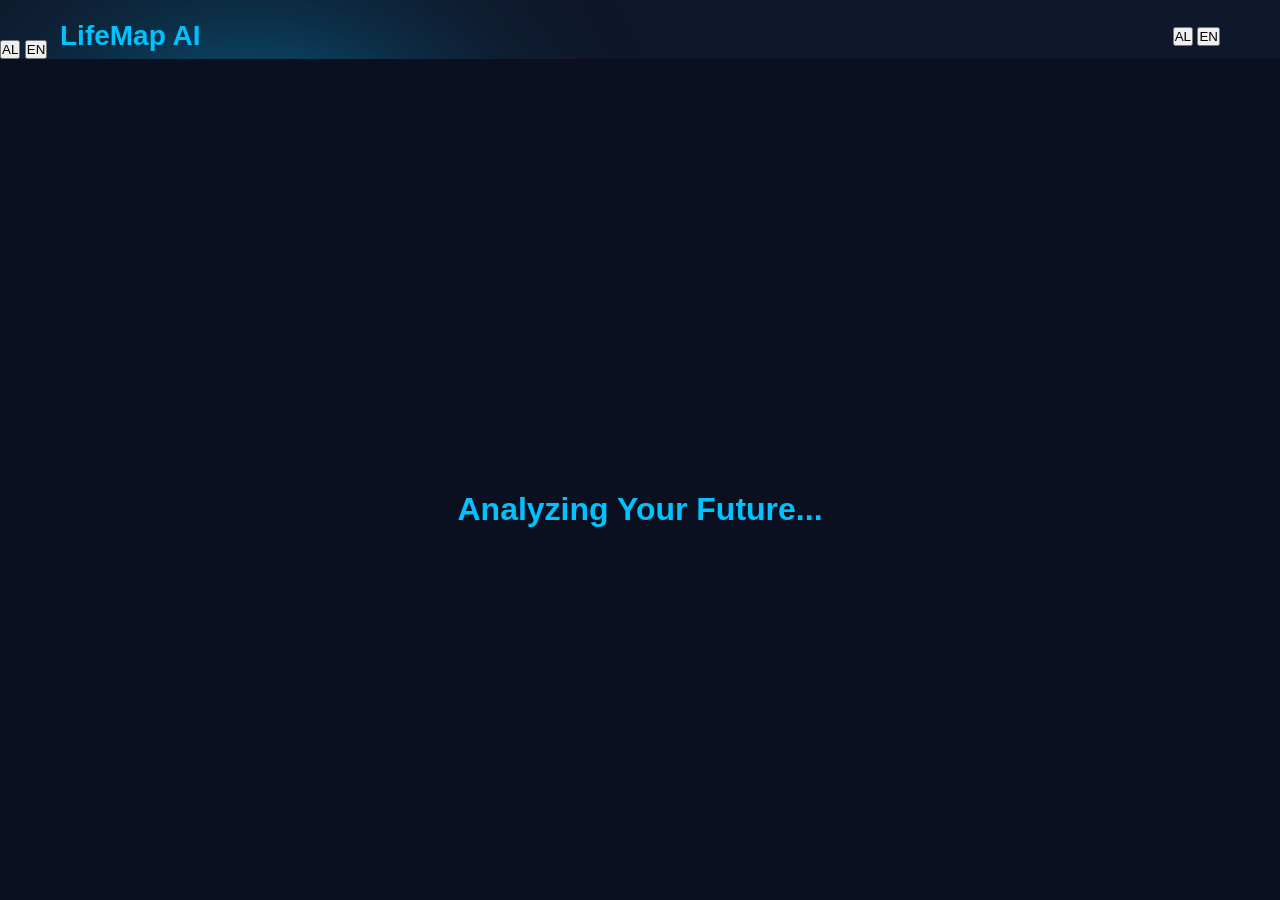
<file: index.html>
<!DOCTYPE html>
<html lang="en">
<head>
	<meta charset="utf-8">
	<meta name="viewport" content="width=device-width, initial-scale=1">
	<title>LifeMap AI</title>
	<link rel="stylesheet" href="style.css">
	<link href="https://fonts.googleapis.com/css2?family=Poppins:wght@300;400;600;700&display=swap" rel="stylesheet"
</head>
<body>
	<div class="language-switch">
    <button onclick="setLang('sq')">AL</button>
    <button onclick="setLang('en')">EN</button>
</div>
<div class="loader" id="loader">
	<h1>
		Analyzing Your Future...
	</h1>
</div>
	<div class="particles">

    <span style="left:10%; animation-delay:0s;"></span>
    <span style="left:30%; animation-delay:2s;"></span>
    <span style="left:50%; animation-delay:4s;"></span>
    <span style="left:70%; animation-delay:1s;"></span>
    <span style="left:90%; animation-delay:3s;"></span>

</div>
<div class="blur blur1"></div>
<div class="blur blur2"></div>
<nav>
	<div class="logo">
		LifeMap AI
	</div>
	<div class="language-button">
		<button onclick="changeLanguage('sq')">AL</button>
		<button onclick="changeLanguage('en')">EN</button>
	</div>
</nav>
<section class="hero">
	<h1 id="title">
		Your Future Starts Here
	</h1>
	<p id="description">
		Discover your ideal career path with artificial intelligence.
	</p>
	<a href="login.html">
	<button id="startBtn">
		Start Analysis
	</button>
</a>
</section>
<section class="features">
	<div class="card">
		<h2 id="card1Title">AI Analysis</h2>
		<p id="card1Desc">
			Smart career recommendations based on your personality.
		</p>
	</div>
	<div class="card">
		<h2 id="card2Title">Future Stimulation</h2>
		<p id="card2Desc">
		Visualize your future proffesion and workspace
	</p>
	</div>
	<div class="card">
		<h2 id="card3Title">Goal Tracking</h2>
		<p id="card3Desc">
			Track your progress and archieve your dreams
		</p>
	</div>
</section>
<script src="script.js"></script>

</body>
</html>
</file>
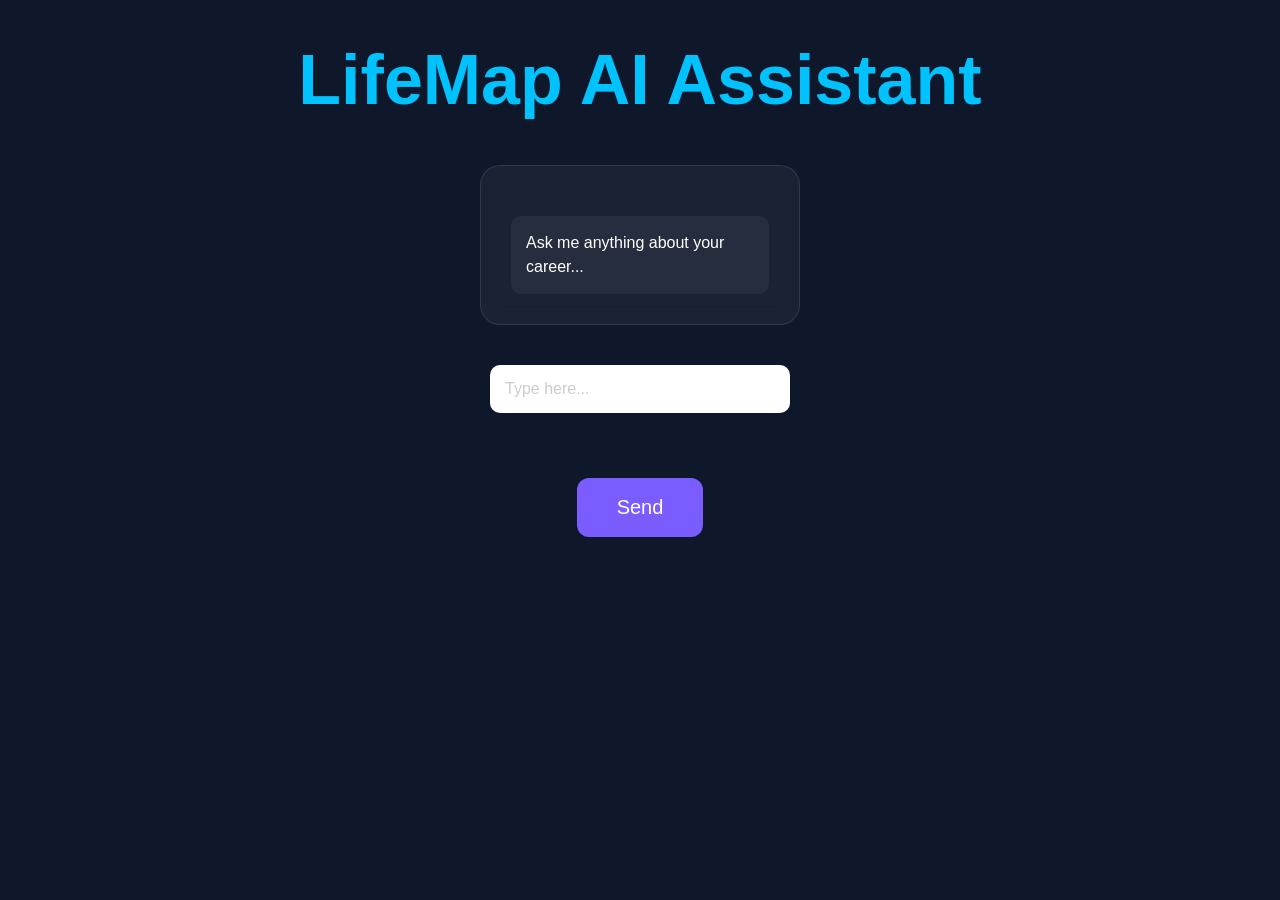
<file: chatbot.html>
<!DOCTYPE html>
<html>

<head>
    <title>AI Chatbot</title>
    <link rel="stylesheet" href="style.css">
</head>

<body>

<div class="particles"></div>

<section class="hero">

    <h1>LifeMap AI Assistant</h1>

    <div class="card">
        <p id="chat">Ask me anything about your career...</p>
    </div>

    <input type="text" id="question" placeholder="Type here...">

    <button onclick="askAI()">Send</button>

</section>

<script>
function askAI(){

let q = document.getElementById("question").value.toLowerCase();

let response = "";

if(q.includes("doctor")){
response = "Doctor is a very respected career with high responsibility and good salary.";
}

else if(q.includes("engineer")){
response = "Engineering is perfect for logical and problem solving minds.";
}

else if(q.includes("programmer") || q.includes("coding")){
response = "Programming is one of the best future careers because of AI and technology.";
}

else if(q.includes("future")){
response = "Future jobs will focus on AI, robotics, and digital skills.";
}

else if(q.includes("salary")){
response = "Salaries depend on career: doctors and programmers earn the highest.";
}

else{
response = "I can help you with careers like doctor, engineer, programmer or architecture.";
}

let i = 0;
document.getElementById("chat").innerHTML = "";

let interval = setInterval(() => {

document.getElementById("chat").innerHTML += response[i];
i++;

if(i >= response.length){
clearInterval(interval);
}

}, 30);
}
</script>

</body>
</html>
</file>
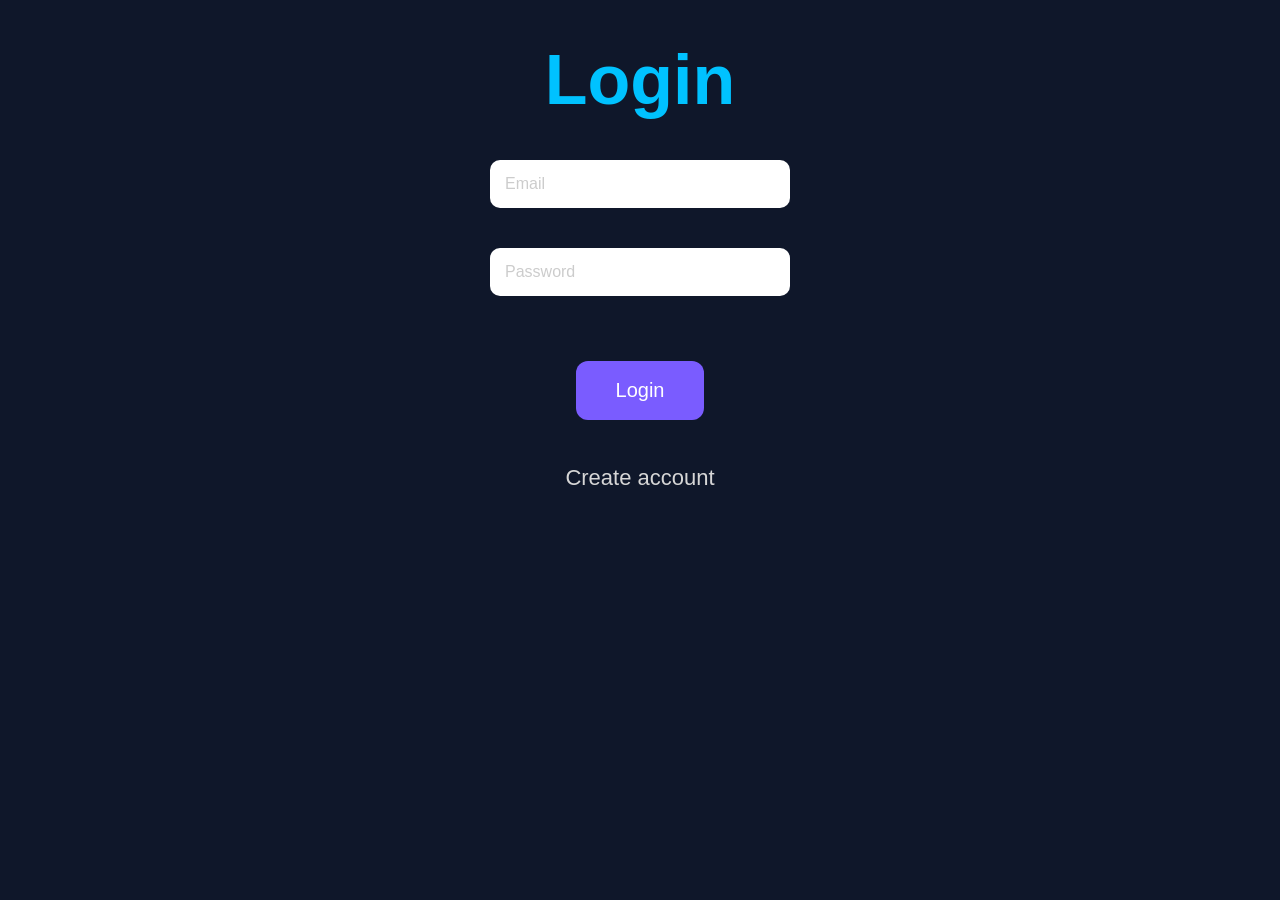
<file: dashboard.html>
<!DOCTYPE html>
<html>

<head>
    <title>Dashboard</title>
    <link rel="stylesheet" href="style.css">
</head>

<body>

<div class="particles"></div>

<section class="hero">

    <h1 id="welcome"></h1>

    <div class="card">
        <h2>Your Career</h2>
        <p id="career"></p>
    </div>

    <div class="card">
        <h2>Daily Motivation</h2>
        <p id="quote"></p>
    </div>

    <button onclick="logout()">Logout</button>
    <!-- AI CHATBOT -->
<div class="card">

    <h2>🤖 AI Assistant</h2>

    <div id="chatBox"
    style="
    height:250px;
    overflow-y:auto;
    background:#111827;
    padding:15px;
    border-radius:15px;
    margin-bottom:15px;
    text-align:left;
    ">
    </div>

    <input
    type="text"
    id="userInput"
    placeholder="Ask something..."
    style="
    width:90%;
    padding:12px;
    border:none;
    border-radius:10px;
    margin-bottom:10px;
    color:white;
    background:#1e293b;
    "
    >

    <br>

    <button onclick="sendMessage()">
        Send
    </button>

</div>

</section>

<script>


// 🔐 SESSION CHECK 24H


const loginTime = localStorage.getItem("loginTime");

const expireTime = 24 * 60 * 60 * 1000; // 25 orë

if(!loginTime){
window.location.href = "login.html";
}

else{

const now = Date.now();

if(now - loginTime > expireTime){

localStorage.clear();
alert("Session expired (25h). Please login again.");
window.location.href = "login.html";
}

}


//  USER + CAREER


const user = localStorage.getItem("user");
const career = localStorage.getItem("career");

document.getElementById("welcome").innerText =
"Welcome " + user;

document.getElementById("career").innerText =
career || "Not selected yet";

//  DAILY MOTIVATION


const quotes = [
"Your future is created by what you do today.",
"Success starts with discipline.",
"Never give up.",
"Dream big and work hard."
];

document.getElementById("quote").innerText =
quotes[Math.floor(Math.random()*quotes.length)];


//  LOGOUT


function logout(){

localStorage.clear();
window.location.href = "login.html";

}
function sendMessage(){

let input =
document.getElementById("userInput");

let message = input.value;

if(message === "") return;

let chat =
document.getElementById("chatBox");

// USER MESSAGE
chat.innerHTML +=
"<p><b>You:</b> " + message + "</p>";

let reply = "";

// AI ANSWERS
if(message.toLowerCase().includes("doctor")){

reply =
"Doctors help people and study medicine.";

}
else if(message.toLowerCase().includes("engineer")){

reply =
"Engineering is great for logical thinkers.";

}
else if(message.toLowerCase().includes("programming")){

reply =
"Programming is one of the best future careers.";

}
else if(message.toLowerCase().includes("architecture")){

reply =
"Architecture mixes creativity and design.";

}
else{

reply =
"That sounds interesting! Keep exploring careers.";

}

// AI MESSAGE
chat.innerHTML +=
"<p><b>AI:</b> " + reply + "</p>";

input.value = "";

// AUTO SCROLL
chat.scrollTop =
chat.scrollHeight;

}

</script>

</body>
</html>
</file>
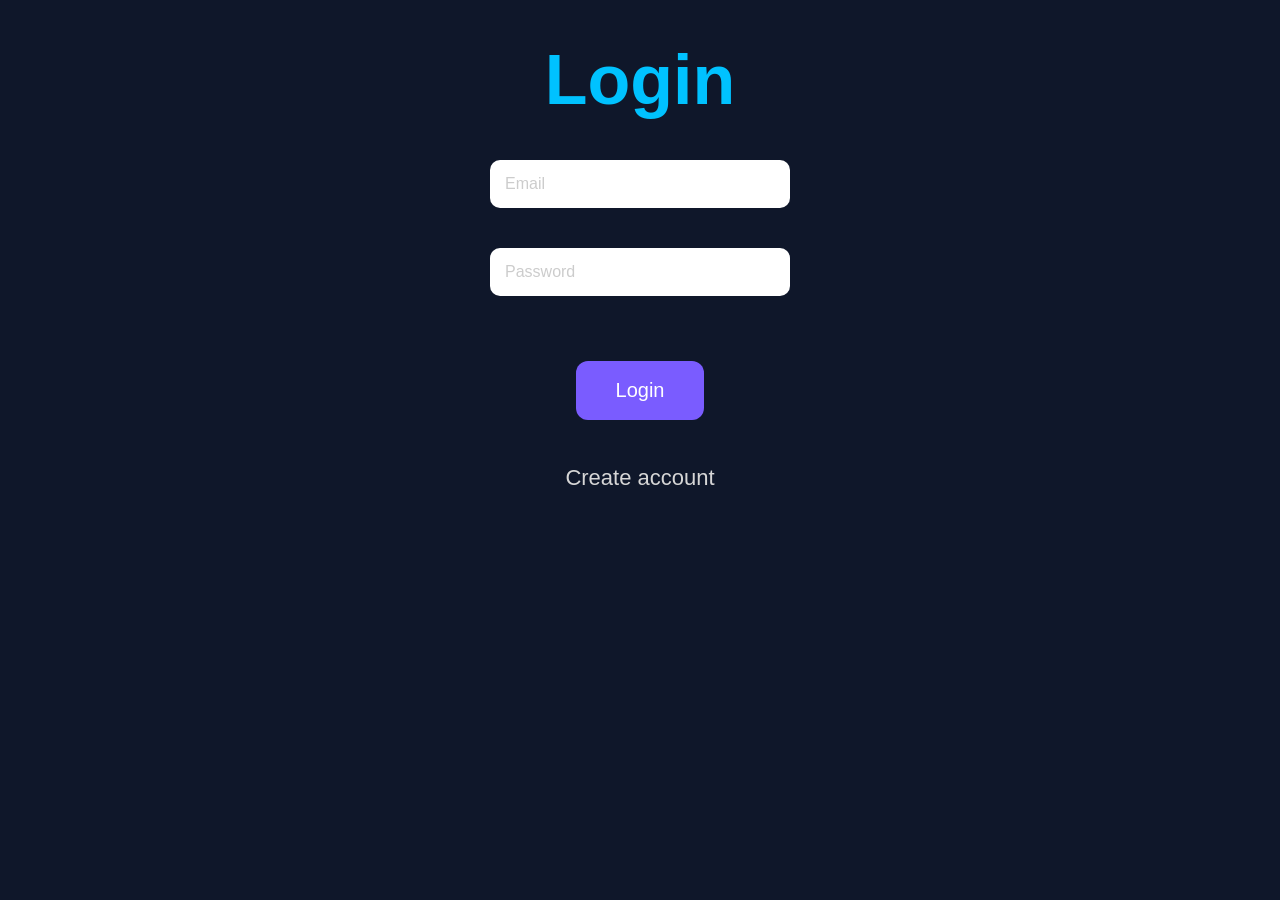
<file: login.html>
<!DOCTYPE html>
<html>

<head>
    <title>Login</title>
    <link rel="stylesheet" href="style.css">
</head>

<body>

<div class="particles"></div>

<section class="hero">

    <h1>Login</h1>

    <input type="email" id="email" placeholder="Email">

    <input type="password" id="password" placeholder="Password">

    <button onclick="login()">Login</button>

    <p onclick="goRegister()">Create account</p>

</section>

<script>

function login(){

const email = document.getElementById("email").value;

// ruaj user
localStorage.setItem("user", email);

// ruaj kohën e login
localStorage.setItem("loginTime", Date.now());

// shko dashboard
window.location.href = "quiz.html";
}

function goRegister(){
window.location.href = "register.html";
}

</script>

</body>
</html>
</file>
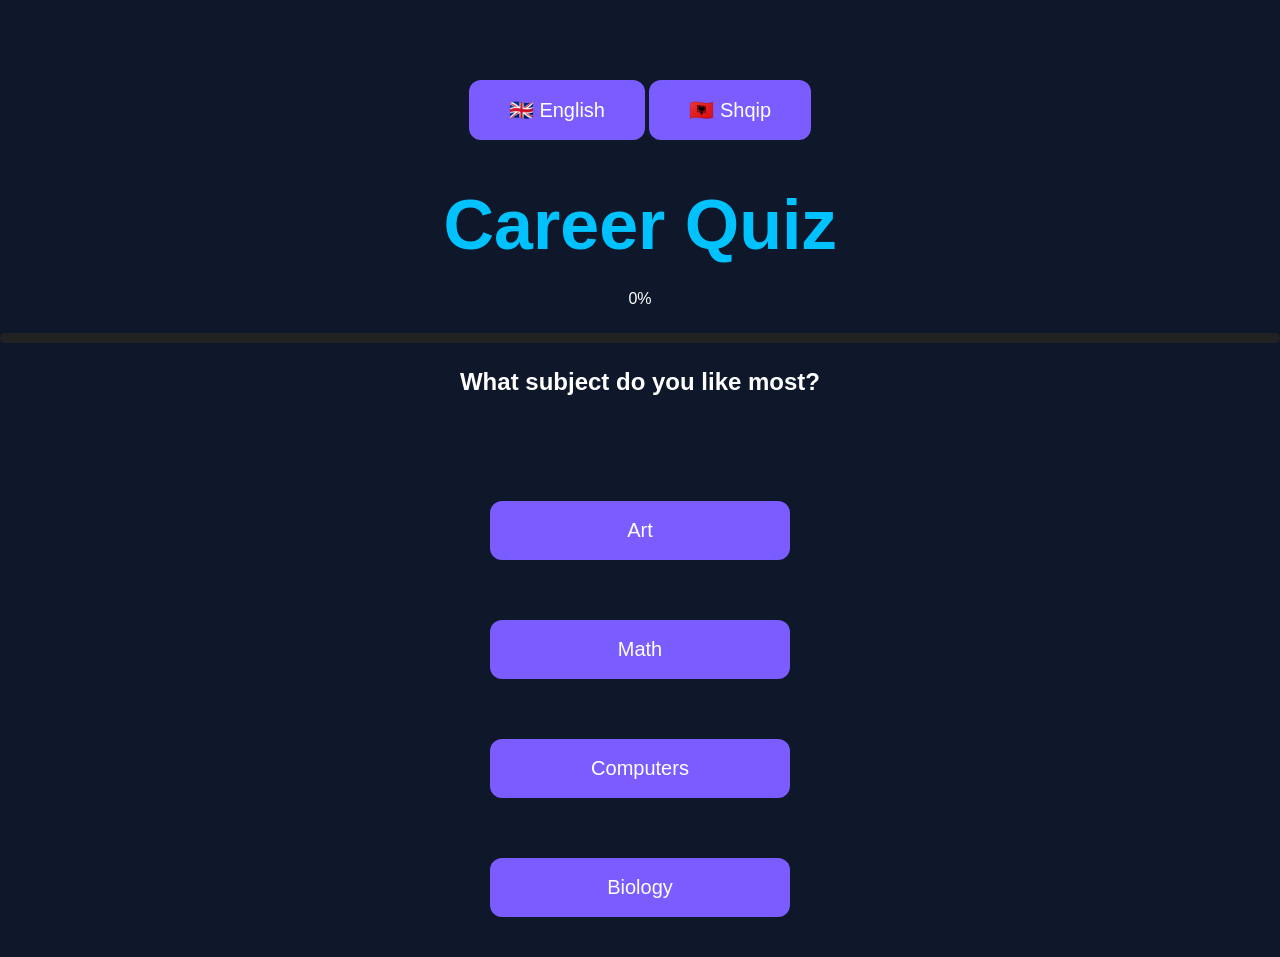
<file: quiz.html>
<!DOCTYPE html>
<html>

<head>
<meta charset="UTF-8">
<title>Career Quiz</title>

<link rel="stylesheet" href="style.css">
</head>

<body>

<section class="hero">

<!-- LANGUAGE -->
<div style="margin-bottom:20px;">

<button onclick="setLang('en')">
🇬🇧 English
</button>

<button onclick="setLang('sq')">
🇦🇱 Shqip
</button>

</div>

<h1 id="title">Career Quiz</h1>

<div id="progressText">0%</div>

<div style="width:100%;height:10px;background:#222;border-radius:10px;">

<div id="progressFill"
style="
width:0%;
height:10px;
background:#00C2FF;
border-radius:10px;
">
</div>

</div>

<h2 id="question"></h2>

<div class="answers">

<button onclick="answer(0)"></button>

<button onclick="answer(1)"></button>

<button onclick="answer(2)"></button>

<button onclick="answer(3)"></button>

</div>

</section>

<script>

// ====================
// LANGUAGE
// ====================
let lang = "en";

// ====================
// QUESTIONS
// ====================
const questions = {

en:[

{
q:"What subject do you like most?",
a:["Art","Math","Computers","Biology"],
c:["Architect","Engineer","Programmer","Doctor"]
},

{
q:"What do you prefer?",
a:["Design","Logic","Coding","Helping"],
c:["Architect","Engineer","Programmer","Doctor"]
},

{
q:"Your strongest skill?",
a:["Creativity","Problem solving","Tech skills","Communication"],
c:["Architect","Engineer","Programmer","Doctor"]
}

],

sq:[

{
q:"Cila lëndë të pëlqen më shumë?",
a:["Art","Matematikë","Kompjuterë","Biologji"],
c:["Architect","Engineer","Programmer","Doctor"]
},

{
q:"Çfarë preferon?",
a:["Dizajn","Logjikë","Kodim","Ndihmë"],
c:["Architect","Engineer","Programmer","Doctor"]
},

{
q:"Aftësia jote më e fortë?",
a:["Kreativitet","Zgjidhje problemesh","Teknologji","Komunikim"],
c:["Architect","Engineer","Programmer","Doctor"]
}

]

};

// ====================
// QUIZ
// ====================
let i = 0;

let score = {

Architect:0,
Engineer:0,
Programmer:0,
Doctor:0

};

// ====================
// LOAD QUESTION
// ====================
function load(){

let q = questions[lang][i];

document.getElementById("question").innerText =
q.q;

let btns =
document.querySelectorAll(".answers button");

btns.forEach((b,index)=>{

b.innerText = q.a[index];

});

updateProgress();

}

// ====================
// ANSWER
// ====================
function answer(index){

let career =
questions[lang][i].c[index];

score[career]++;

i++;

if(i < questions[lang].length){

load();

}
else{

let best = "";
let max = 0;

for(let k in score){

if(score[k] > max){

max = score[k];
best = k;

}

}

localStorage.setItem("career", best);

window.location.href = "results.html";

}

}

// ====================
// PROGRESS
// ====================
function updateProgress(){

let percent =
Math.round((i / questions[lang].length)*100);

document.getElementById("progressFill").style.width =
percent + "%";

document.getElementById("progressText").innerText =
percent + "%";

}

// ====================
// CHANGE LANGUAGE
// ====================
function setLang(l){

lang = l;

document.getElementById("title").innerText =
lang === "en"
? "Career Quiz"
: "Quiz Karriere";

i = 0;

load();

}

// START
load();

</script>

</body>
</html>
</file>
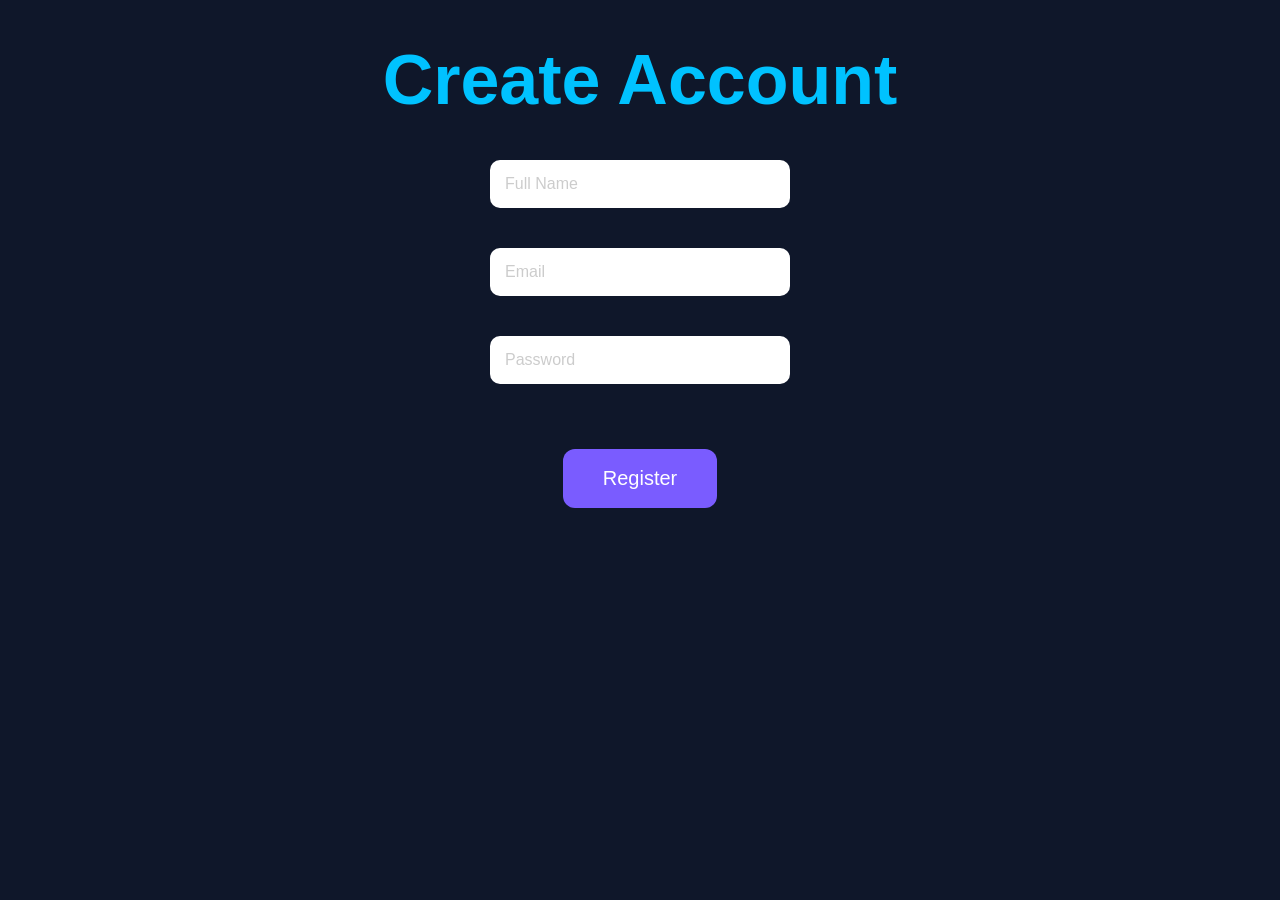
<file: register.html>
<!DOCTYPE html>
<html>

<head>
    <title>Register</title>

    <link rel="stylesheet"
    href="style.css">
</head>

<body>

<section class="hero">

    <h1>Create Account</h1>

    <input type="text"
    placeholder="Full Name">

    <input type="email"
    placeholder="Email">

    <input type="password"
    placeholder="Password">

    <button onclick="register()">
        Register
    </button>

</section>

<script>

function register(){

    alert("Account Created!");

    window.location.href =
    "login.html";
}

</script>

</body>

</html>
</file>
<file: style.css>
*{
    margin:0;
    padding:0;
    box-sizing:border-box;
}

body{
 margin: 0;
 padding: 40px 0;
 background:#0f172a;
 font-family: Arial;
 color: white;
 overflow-y: auto;
}

/* NAVBAR */

nav{
    width:100%;
    padding:20px 60px;

    display:flex;
    justify-content:space-between;
    align-items:center;

    position:fixed;
    top:0;
}

.logo{
    font-size:28px;
    font-weight:700;
    color:#00C2FF;
}

/* LANGUAGE BUTTONS */

.language-buttons button{
    padding:10px 18px;
    margin-left:10px;

    border:none;
    border-radius:8px;

    background:#7A5CFF;
    color:white;

    cursor:pointer;
    transition:0.3s;
}

.language-buttons button:hover{
    transform:scale(1.05);
}

/* HERO SECTION */

.hero{
    width: 100%;

    display:flex;
    flex-direction:column;
    align-items:center;
    gap: 25px;

}

.hero h1{
    font-size:70px;
    max-width:900px;

    color:#00C2FF;
}

.hero p{
    margin-top:20px;

    font-size:22px;
    max-width:700px;

    color:#d6d6d6;
}

.hero button{
    margin-top:40px;

    padding:18px 40px;

    border:none;
    border-radius:12px;

    background:#7A5CFF;
    color:white;

    font-size:20px;
    cursor:pointer;

    transition:0.3s;
}

.hero button:hover{
    transform:translateY(-5px);
    box-shadow:0 0 25px #7A5CFF;
}

/* FEATURES */

.features{
    width:100%;

    display:flex;
    justify-content:center;
    gap:30px;

    padding:100px 50px;

    flex-wrap:wrap;
}

.card{
    width:320px;

    background:rgba(255,255,255,0.05);

    border:1px solid rgba(255,255,255,0.1);

    border-radius:20px;

    padding:30px;

    backdrop-filter:blur(10px);

    transition:0.3s;
}

.card:hover{
    transform:translateY(-10px);
    box-shadow:0 0 20px rgba(0,194,255,0.5);
}

.card h2{
    margin-bottom:15px;
    color:#00C2FF;
}

/* BACKGROUND BLUR */

.blur{
    position:absolute;

    width:300px;
    height:300px;

    border-radius:50%;

    filter:blur(120px);

    z-index:-1;
}

.blur1{
    background:#00C2FF;
    top:100px;
    left:100px;
}

.blur2{
    background:#7A5CFF;
    bottom:100px;
    right:100px;
}
.answers{
    display: flex;
    flex-direction: column;
    gap: 20px;
    margin-top: 40px;
}
.answers button{
    width: 300px;
}
input{
    width: 300px;
    
    padding: 15px;
    
    margin-top: 15px;
    
    border: none;
    border-radius: 10px;

    background: rgba(255, 255, 255, 1.0);

    color: black;

    font-size: 16px;
}
input::placeholder{
    color: #ccc;
}
/* PARTICLES */

.particles{
    position:fixed;
    width:100%;
    height:100%;
    overflow:hidden;
    z-index:-2;
}

.particles span{
    position:absolute;

    width:4px;
    height:4px;

    background:white;

    border-radius:50%;

    animation:move 10s linear infinite;
}

@keyframes move{

    0%{
        transform:translateY(100vh);
        opacity:0;
    }

    100%{
        transform:translateY(-10vh);
        opacity:1;
    }
}

/* LOADER */

.loader{
    position:fixed;

    width:100%;
    height:100%;

    background:#0B1020;

    display:flex;
    justify-content:center;
    align-items:center;
    flex-direction:column;

    z-index:9999;
}

.loader h1{
    color:#00C2FF;
    animation:pulse 1s infinite;
}

@keyframes pulse{

    0%{
        opacity:0.5;
    }

    50%{
        opacity:1;
    }

    100%{
        opacity:0.5;
    }
}
#chat{
    white-space: pre-wrap;
    word-wrap: break-word;
    line-height: 1.5;
}
#chat{
    font-family: Arial, sans-serif;
    font-size: 16px;
    color: #ffffff;
    background: rgba(255,255,255,0.05);
    padding: 15px;
    border-radius: 10px;
}
#certificate{
    background: rgba(255, 255, 255, 0.05);
    padding: 20px;
    border-radius: 15px;
    text-align: center;
}
.card{
    margin-top: 20px;
}
#chatBox p{
    padding: 10px;
    background: rgba(255, 255, 255, 0.05);
    border-radius: 10px;
    margin: 10px 0;
}
</file>
